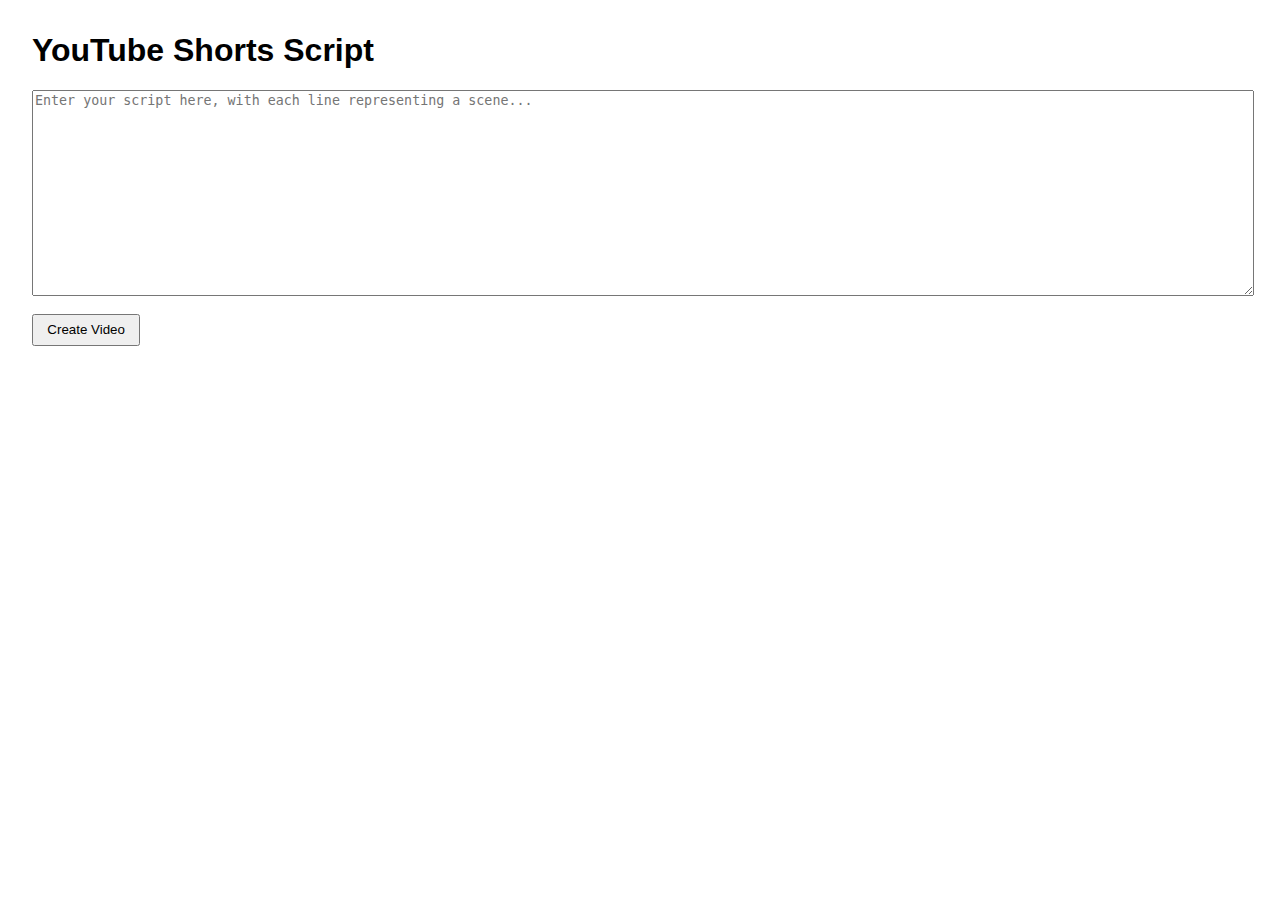
<file: index.html>
<!DOCTYPE html>
<html lang="en">
<head>
    <meta charset="UTF-8">
    <meta name="viewport" content="width=device-width, initial-scale=1.0">
    <title>Shorts Generator</title>
    <style>
        body { font-family: sans-serif; margin: 2em; }
        textarea { width: 100%; height: 200px; }
        button { margin-top: 1em; padding: 0.5em 1em; }
        #status { margin-top: 1em; font-weight: bold; }
    </style>
</head>
<body>
    <h1>YouTube Shorts Script</h1>
    <textarea id="script-input" placeholder="Enter your script here, with each line representing a scene..."></textarea>
    <button onclick="startVideoCreation()">Create Video</button>
    <div id="status"></div>
    <script>
        let taskId = null;

        async function startVideoCreation() {
            const script = document.getElementById('script-input').value;
            if (!script) {
                alert('Please enter a script.');
                return;
            }

            const statusDiv = document.getElementById('status');
            statusDiv.textContent = 'Sending task to server...';

            try {
                const response = await fetch('/api/create_project', {
                    method: 'POST',
                    headers: { 'Content-Type': 'application/json' },
                    body: JSON.stringify({ title: 'My Video', script: script })
                });

                if (!response.ok) {
                    throw new Error(`Server error: ${response.statusText}`);
                }

                const data = await response.json();
                taskId = data.task_id;
                statusDiv.textContent = `Task created with ID: ${taskId}. Now checking status...`;
                checkStatus();
            } catch (error) {
                statusDiv.textContent = `Error: ${error.message}`;
                console.error(error);
            }
        }

        async function checkStatus() {
            if (!taskId) return;

            const statusDiv = document.getElementById('status');
            try {
                const response = await fetch(`/api/project/${taskId}/status`);
                if (!response.ok) {
                    throw new Error(`Server error: ${response.statusText}`);
                }
                const data = await response.json();

                let statusMessage = `Task Status: ${data.status}`;
                if (data.status === 'PROGRESS') {
                    statusMessage += ` - ${data.result.message} (${data.result.current_step}/${data.result.total_steps})`;
                } else if (data.status === 'SUCCESS') {
                    statusMessage += ` - Video created at: ${data.result.output_path}`;
                    // Stop checking once successful
                    return;
                } else if (data.status === 'FAILURE') {
                    statusMessage += ` - Error: ${data.result.message}`;
                     // Stop checking on failure
                    return;
                }
                
                statusDiv.textContent = statusMessage;

                // If the task is still running, check again after 2 seconds
                if (data.status === 'PENDING' || data.status === 'PROGRESS') {
                    setTimeout(checkStatus, 2000);
                }

            } catch (error) {
                statusDiv.textContent = `Error checking status: ${error.message}`;
                console.error(error);
            }
        }
    </script>
</body>
</html>
</file>
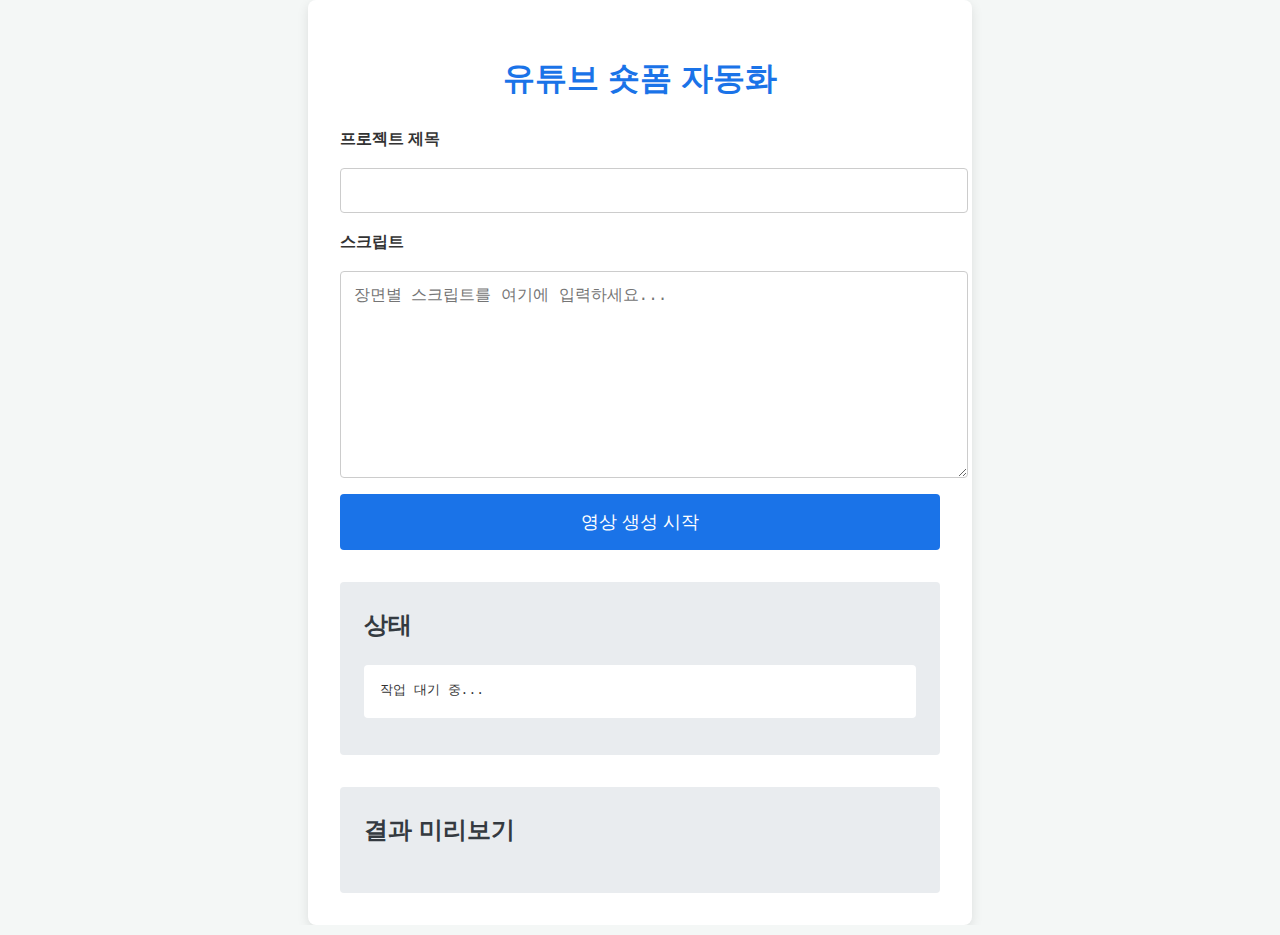
<file: frontend/index.html>
<!DOCTYPE html>
<html lang="ko">
<head>
    <meta charset="UTF-8">
    <meta name="viewport" content="width=device-width, initial-scale=1.0">
    <title>YouTube Shorts Automator</title>
    <link rel="stylesheet" href="styles.css">
</head>
<body>
    <main>
        <h1>유튜브 숏폼 자동화</h1>
        <form id="projectForm">
            <label for="title">프로젝트 제목</label>
            <input type="text" id="title" name="title" required>

            <label for="script">스크립트</label>
            <textarea id="script" name="script" rows="10" required placeholder="장면별 스크립트를 여기에 입력하세요..."></textarea>

            <button type="submit">영상 생성 시작</button>
        </form>
        <div id="status">
            <h2>상태</h2>
            <pre id="status-output">작업 대기 중...</pre>
        </div>
        <div id="preview">
            <h2>결과 미리보기</h2>
            <video id="video-preview" controls style="display:none; width: 100%; max-width: 360px;"></video>
        </div>
    </main>
    <script>
        document.getElementById('projectForm').addEventListener('submit', async (e) => {
            e.preventDefault();
            const form = e.target;
            const formData = new FormData(form);
            const data = Object.fromEntries(formData.entries());

            const statusOutput = document.getElementById('status-output');
            statusOutput.textContent = '생성 요청을 보냈습니다. 잠시만 기다려주세요...';

            try {
                // This will be the endpoint to start the video generation process
                const response = await fetch('/api/create_project', {
                    method: 'POST',
                    headers: {
                        'Content-Type': 'application/json',
                    },
                    body: JSON.stringify(data),
                });

                if (!response.ok) {
                    throw new Error(`HTTP error! status: ${response.status}`);
                }

                const result = await response.json();
                statusOutput.textContent = `작업 ID: ${result.task_id}\n상태를 확인합니다...`;

                // Poll for status
                pollStatus(result.task_id);

            } catch (error) {
                statusOutput.textContent = `오류가 발생했습니다: ${error.message}`;
                console.error('Error:', error);
            }
        });

        function pollStatus(taskId) {
            const statusOutput = document.getElementById('status-output');
            const interval = setInterval(async () => {
                try {
                    const response = await fetch(`/api/project/${taskId}/status`);
                    if (!response.ok) {
                        throw new Error(`Status check failed: ${response.status}`);
                    }
                    const result = await response.json();

                    let statusText = `작업 ID: ${taskId}\n상태: ${result.status}`;

                    if (result.status === 'PROGRESS') {
                        statusText += `\n진행률: ${result.result.progress}%\n메시지: ${result.result.message}`;
                    } else if (result.status === 'SUCCESS') {
                        clearInterval(interval);
                        statusText += `\n\n생성 완료!`;
                        const videoPreview = document.getElementById('video-preview');
                        // The video path is now in result.result.video_url
                        videoPreview.src = result.result.video_url;
                        videoPreview.style.display = 'block';
                    } else if (result.status === 'FAILURE') {
                        clearInterval(interval);
                        statusText += `\n\n오류: ${result.result.message}`;
                    }

                    statusOutput.textContent = statusText;

                } catch (error) {
                    console.error('Status poll error:', error);
                    statusOutput.textContent += '\n상태 확인 중 오류 발생.';
                    clearInterval(interval); // Stop polling on error
                }
            }, 3000);
        }
    </script>
</body>
</html>
</file>
<file: frontend/styles.css>
body {
    font-family: -apple-system, BlinkMacSystemFont, "Segoe UI", Roboto, Helvetica, Arial, sans-serif;
    background-color: #f4f7f6;
    color: #333;
    line-height: 1.6;
    display: flex;
    justify-content: center;
    align-items: center;
    min-height: 100vh;
    margin: 0;
}

main {
    background: #fff;
    padding: 2rem;
    border-radius: 8px;
    box-shadow: 0 4px 12px rgba(0,0,0,0.1);
    width: 100%;
    max-width: 600px;
}

h1 {
    text-align: center;
    color: #1a73e8;
}

form {
    display: flex;
    flex-direction: column;
    gap: 1rem;
}

label {
    font-weight: bold;
}

input[type="text"],
textarea {
    width: 100%;
    padding: 0.8rem;
    border: 1px solid #ccc;
    border-radius: 4px;
    font-size: 1rem;
}

textarea {
    resize: vertical;
}

button[type="submit"] {
    background-color: #1a73e8;
    color: white;
    padding: 1rem;
    border: none;
    border-radius: 4px;
    font-size: 1.1rem;
    cursor: pointer;
    transition: background-color 0.3s ease;
}

button[type="submit"]:hover {
    background-color: #155ab6;
}

#status, #preview {
    margin-top: 2rem;
    padding: 1.5rem;
    background-color: #e9ecef;
    border-radius: 4px;
}

h2 {
    margin-top: 0;
    color: #343a40;
}

pre {
    white-space: pre-wrap;
    word-wrap: break-word;
    background: #fff;
    padding: 1rem;
    border-radius: 4px;
}
</file>
